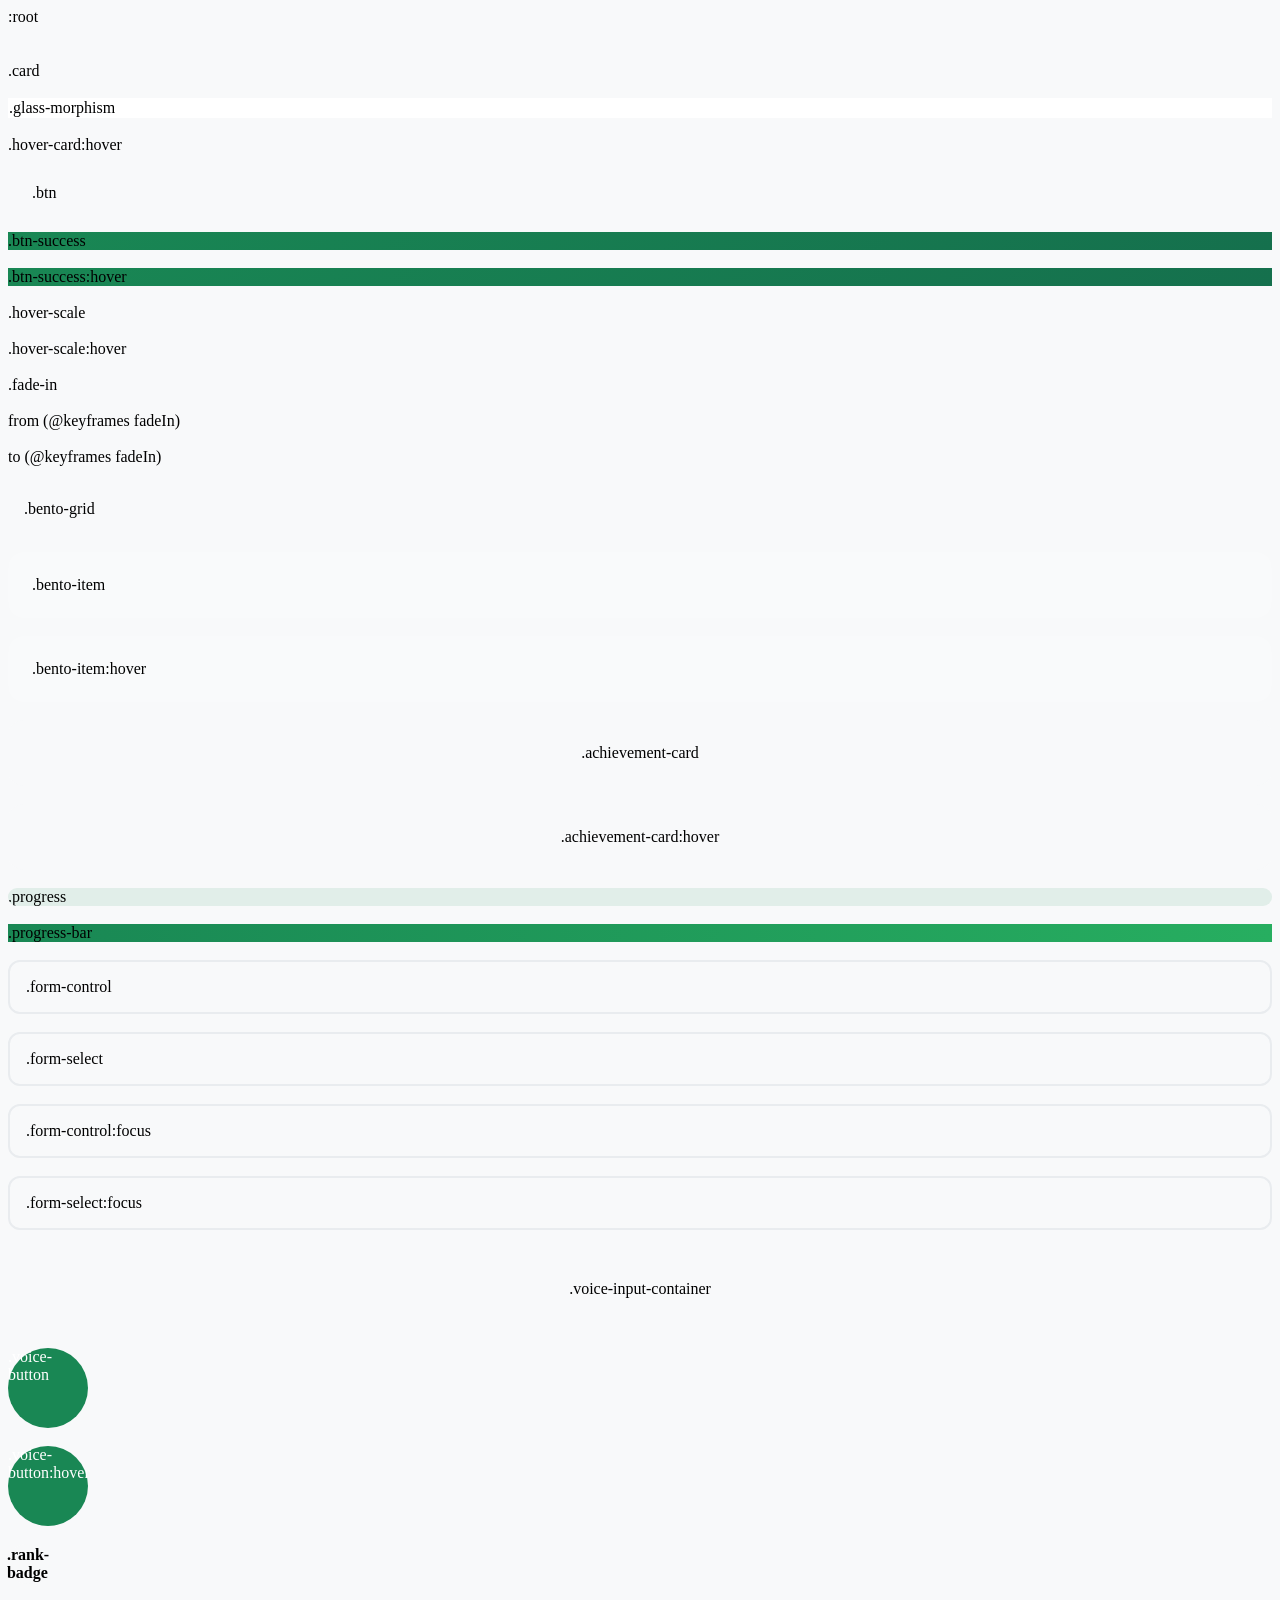
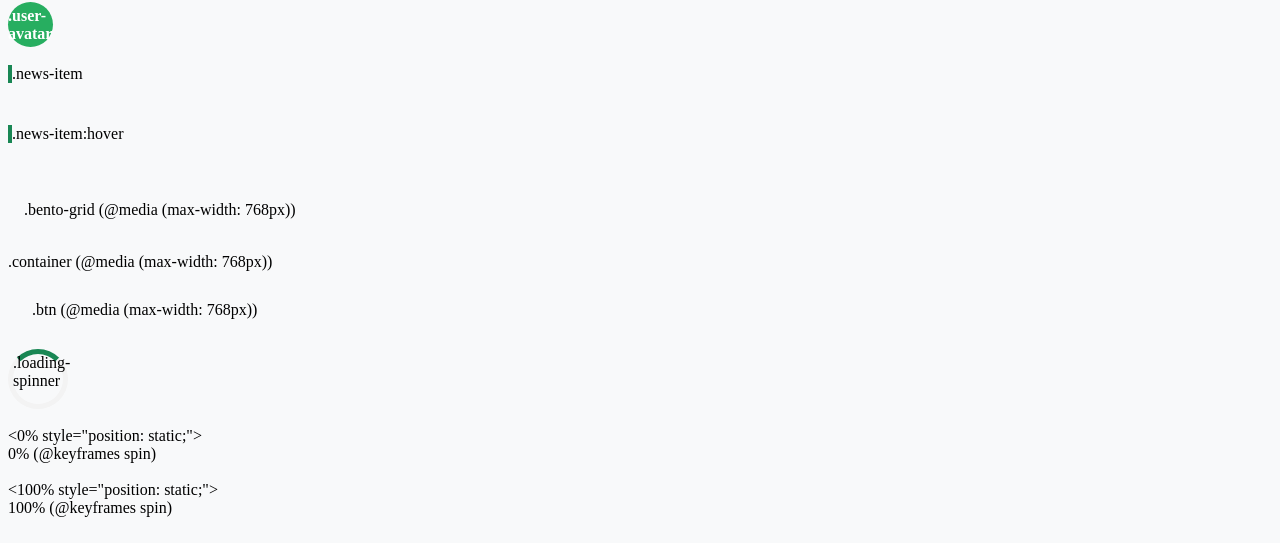
<file: app/templates/prev0~.htm>
<!DOCTYPE html><html><head><title>Preview</title>
<style type="text/css"><!--
/* static/css/custom.css */

/* Global Styles */
:root {
    --primary-color: #198754;
    --primary-dark: #15704d;
    --primary-light: #27ae60;
    --secondary-color: #f8f9fa;
    --accent-color: #ffc107;
}

body {
    background-color: #f8f9fa;
}

/* Card Styles */
.card {
    border-radius: 1rem;
    transition: transform 0.3s ease, box-shadow 0.3s ease;
}

.glass-morphism {
    background: rgba(255, 255, 255, 0.95);
    backdrop-filter: blur(10px);
    border: 1px solid rgba(255, 255, 255, 0.2);
}

.hover-card:hover {
    transform: translateY(-5px);
    box-shadow: 0 15px 30px rgba(0,0,0,0.1) !important;
}

/* Button Styles */
.btn {
    border-radius: 0.75rem;
    padding: 0.75rem 1.5rem;
    transition: all 0.3s ease;
}

.btn-success {
    background: linear-gradient(135deg, var(--primary-color) 0%, var(--primary-dark) 100%);
    border: none;
}

.btn-success:hover {
    background: linear-gradient(135deg, var(--primary-dark) 0%, var(--primary-color) 100%);
    transform: translateY(-2px);
}

/* Animation Classes */
.hover-scale {
    transition: transform 0.2s ease;
}

.hover-scale:hover {
    transform: scale(1.02);
}

.fade-in {
    animation: fadeIn 0.5s ease-in;
}

@keyframes fadeIn {
    from { opacity: 0; transform: translateY(20px); }
    to { opacity: 1; transform: translateY(0); }
}

/* Dashboard Specific Styles */
.bento-grid {
    display: grid;
    grid-template-columns: repeat(auto-fit, minmax(250px, 1fr));
    gap: 1rem;
    padding: 1rem;
}

.bento-item {
    background: rgba(255, 255, 255, 0.1);
    border-radius: 1rem;
    padding: 1.5rem;
    transition: transform 0.3s ease;
}

.bento-item:hover {
    transform: translateY(-5px);
}

.achievement-card {
    background: var(--secondary-color);
    border-radius: 1rem;
    padding: 1.5rem;
    text-align: center;
    transition: all 0.3s ease;
}

.achievement-card:hover {
    transform: translateY(-5px);
    box-shadow: 0 10px 20px rgba(0,0,0,0.1);
}

/* Progress Bars */
.progress {
    background-color: rgba(25, 135, 84, 0.1);
    border-radius: 1rem;
    overflow: hidden;
}

.progress-bar {
    background: linear-gradient(90deg, var(--primary-color) 0%, var(--primary-light) 100%);
    transition: width 0.6s ease;
}

/* Form Styles */
.form-control, .form-select {
    border-radius: 0.75rem;
    padding: 1rem;
    border: 2px solid #e9ecef;
    transition: all 0.3s ease;
}

.form-control:focus, .form-select:focus {
    border-color: var(--primary-color);
    box-shadow: 0 0 0 0.25rem rgba(25, 135, 84, 0.25);
}

/* Voice Input Styles */
.voice-input-container {
    text-align: center;
    padding: 2rem;
}

.voice-button {
    width: 80px;
    height: 80px;
    border-radius: 50%;
    background: var(--primary-color);
    color: white;
    border: none;
    transition: all 0.3s ease;
}

.voice-button:hover {
    transform: scale(1.1);
    background: var(--primary-dark);
}

/* Leaderboard Styles */
.rank-badge {
    width: 40px;
    height: 40px;
    border-radius: 50%;
    display: flex;
    align-items: center;
    justify-content: center;
    font-weight: bold;
    background: var(--secondary-color);
}

.user-avatar {
    width: 45px;
    height: 45px;
    border-radius: 50%;
    background: var(--primary-light);
    color: white;
    display: flex;
    align-items: center;
    justify-content: center;
    font-weight: bold;
}

/* News Card Styles */
.news-item {
    border-left: 4px solid var(--primary-color);
    margin-bottom: 1.5rem;
    transition: all 0.3s ease;
}

.news-item:hover {
    transform: translateX(10px);
}

/* Responsive Design */
@media (max-width: 768px) {
    .bento-grid {
        grid-template-columns: 1fr;
    }

    .container {
        padding: 1rem;
    }

    .btn {
        padding: 0.5rem 1rem;
    }
}

/* Loading Animation */
.loading-spinner {
    width: 50px;
    height: 50px;
    border: 5px solid #f3f3f3;
    border-top: 5px solid var(--primary-color);
    border-radius: 50%;
    animation: spin 1s linear infinite;
}

@keyframes spin {
    0% { transform: rotate(0deg); }
    100% { transform: rotate(360deg); }
}


--></style>
</head>
<body>
<a name="0"></a><div style="position: static;">:root</div>
<br style="clear: both">
<a name="1"></a><br style="clear: both">
<a name="2"></a><div style="position: static;" class="card">.card</div>
<br style="clear: both">
<a name="3"></a><div style="position: static;" class="glass-morphism">.glass-morphism</div>
<br style="clear: both">
<a name="4"></a><div style="position: static;" class="hover-card">.hover-card:hover</div>
<br style="clear: both">
<a name="5"></a><div style="position: static;" class="btn">.btn</div>
<br style="clear: both">
<a name="6"></a><div style="position: static;" class="btn-success">.btn-success</div>
<br style="clear: both">
<a name="7"></a><div style="position: static;" class="btn-success">.btn-success:hover</div>
<br style="clear: both">
<a name="8"></a><div style="position: static;" class="hover-scale">.hover-scale</div>
<br style="clear: both">
<a name="9"></a><div style="position: static;" class="hover-scale">.hover-scale:hover</div>
<br style="clear: both">
<a name="10"></a><div style="position: static;" class="fade-in">.fade-in</div>
<br style="clear: both">
<a name="11"></a><from style="position: static;"><div style="position: static;">from (@keyframes fadeIn)</div>
</from><br style="clear: both">
<a name="12"></a><to style="position: static;"><div style="position: static;">to (@keyframes fadeIn)</div>
</to><br style="clear: both">
<a name="13"></a><div style="position: static;" class="bento-grid">.bento-grid</div>
<br style="clear: both">
<a name="14"></a><div style="position: static;" class="bento-item">.bento-item</div>
<br style="clear: both">
<a name="15"></a><div style="position: static;" class="bento-item">.bento-item:hover</div>
<br style="clear: both">
<a name="16"></a><div style="position: static;" class="achievement-card">.achievement-card</div>
<br style="clear: both">
<a name="17"></a><div style="position: static;" class="achievement-card">.achievement-card:hover</div>
<br style="clear: both">
<a name="18"></a><div style="position: static;" class="progress">.progress</div>
<br style="clear: both">
<a name="19"></a><div style="position: static;" class="progress-bar">.progress-bar</div>
<br style="clear: both">
<a name="20"></a><div style="position: static;" class="form-control">.form-control</div>
<br style="clear: both">
<a name="21"></a><div style="position: static;" class="form-select">.form-select</div>
<br style="clear: both">
<a name="22"></a><div style="position: static;" class="form-control">.form-control:focus</div>
<br style="clear: both">
<a name="23"></a><div style="position: static;" class="form-select">.form-select:focus</div>
<br style="clear: both">
<a name="24"></a><div style="position: static;" class="voice-input-container">.voice-input-container</div>
<br style="clear: both">
<a name="25"></a><div style="position: static;" class="voice-button">.voice-button</div>
<br style="clear: both">
<a name="26"></a><div style="position: static;" class="voice-button">.voice-button:hover</div>
<br style="clear: both">
<a name="27"></a><div style="position: static;" class="rank-badge">.rank-badge</div>
<br style="clear: both">
<a name="28"></a><div style="position: static;" class="user-avatar">.user-avatar</div>
<br style="clear: both">
<a name="29"></a><div style="position: static;" class="news-item">.news-item</div>
<br style="clear: both">
<a name="30"></a><div style="position: static;" class="news-item">.news-item:hover</div>
<br style="clear: both">
<a name="31"></a><div style="position: static;" class="bento-grid"><div style="position: static;">.bento-grid (@media (max-width: 768px))</div>
</div><br style="clear: both">
<a name="32"></a><div style="position: static;" class="container"><div style="position: static;">.container (@media (max-width: 768px))</div>
</div><br style="clear: both">
<a name="33"></a><div style="position: static;" class="btn"><div style="position: static;">.btn (@media (max-width: 768px))</div>
</div><br style="clear: both">
<a name="34"></a><div style="position: static;" class="loading-spinner">.loading-spinner</div>
<br style="clear: both">
<a name="35"></a><0% style="position: static;"><div style="position: static;">0% (@keyframes spin)</div>
</0%><br style="clear: both">
<a name="36"></a><100% style="position: static;"><div style="position: static;">100% (@keyframes spin)</div>
</100%><br style="clear: both">

</body></html>
</file>
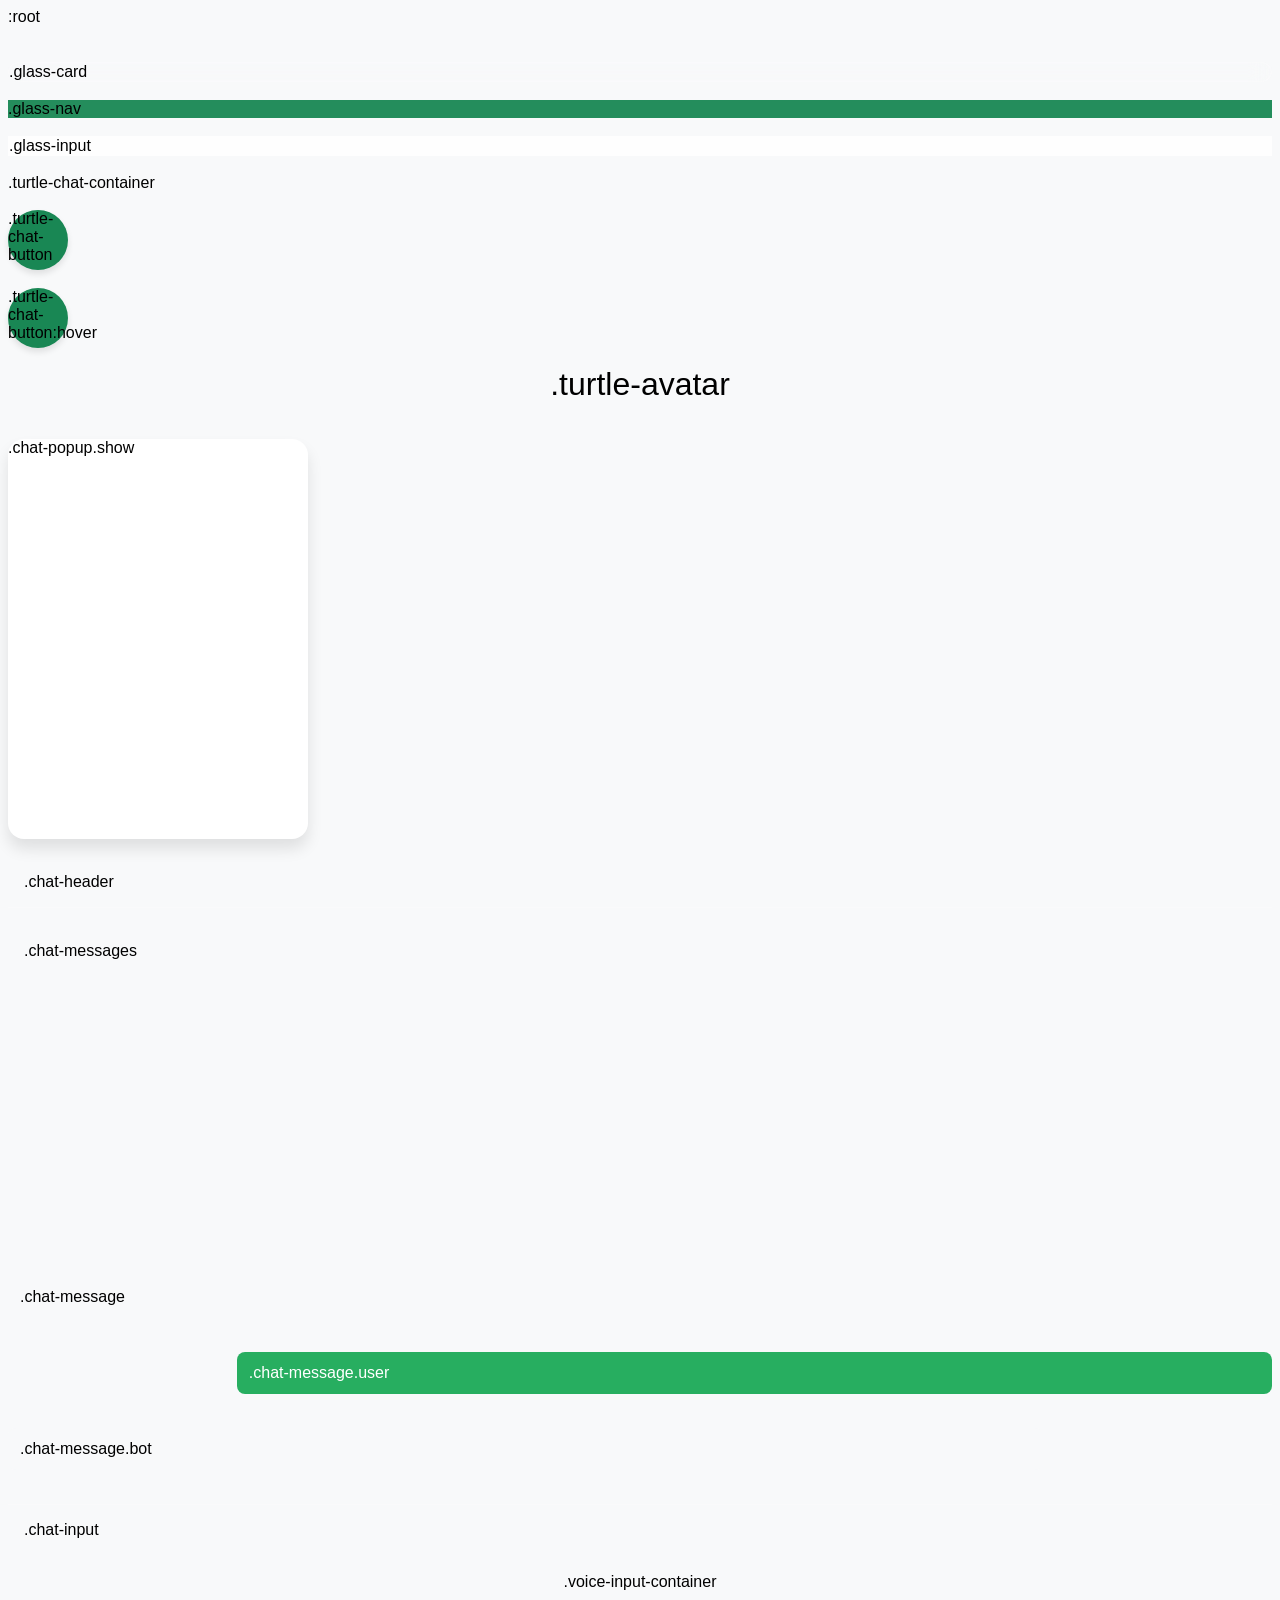
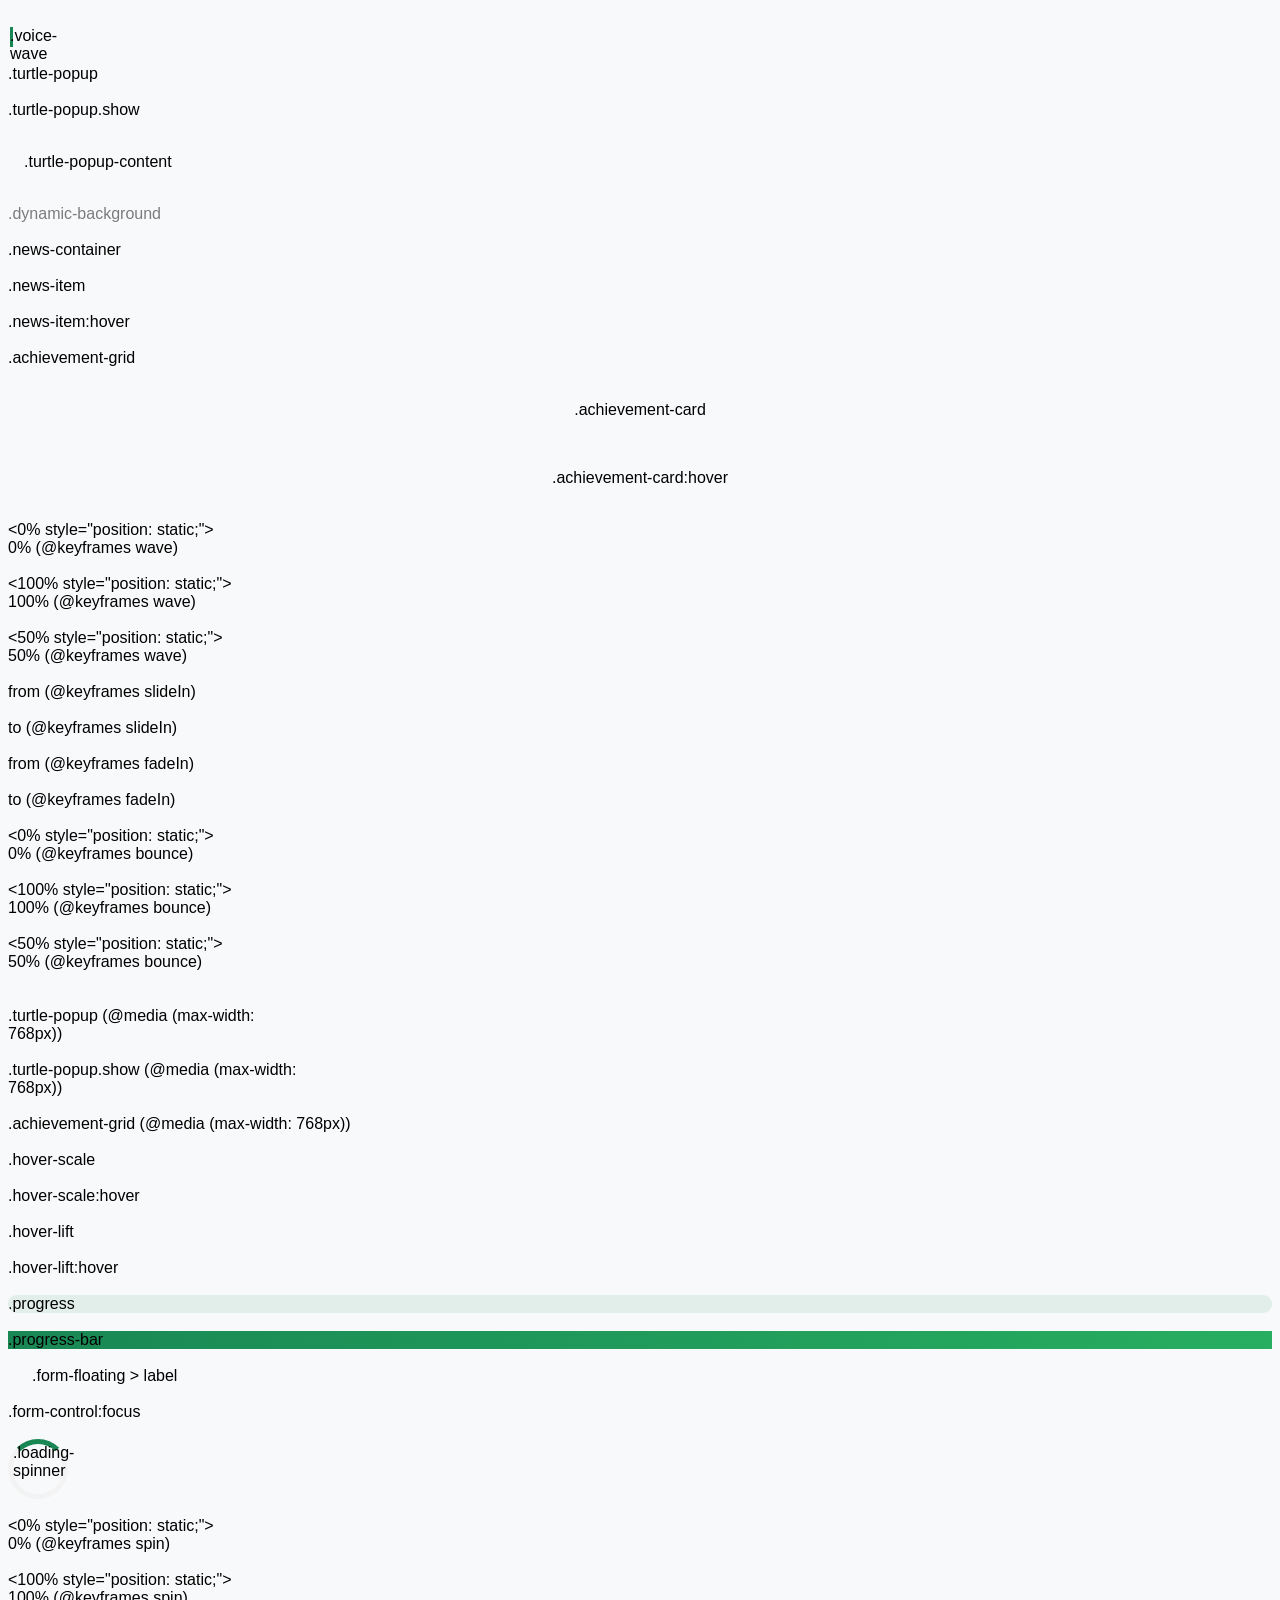
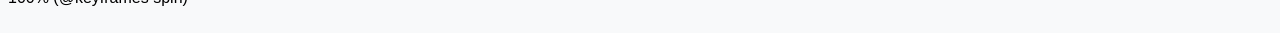
<file: app/templates/prev1~.htm>
<!DOCTYPE html><html><head><title>Preview</title>
<style type="text/css"><!--
/* static/css/custom.css */

/* Root Variables */
:root {
    --primary-color: #198754;
    --primary-dark: #15704d;
    --primary-light: #27ae60;
    --secondary-color: #f8f9fa;
    --accent-color: #ffc107;
    --text-light: #ffffff;
    --text-dark: #212529;
    --glass-bg: rgba(255, 255, 255, 0.1);
    --glass-border: rgba(255, 255, 255, 0.2);
    --shadow-sm: 0 2px 4px rgba(0,0,0,0.1);
    --shadow-md: 0 4px 6px rgba(0,0,0,0.1);
    --shadow-lg: 0 10px 15px rgba(0,0,0,0.1);
    --transition-speed: 0.3s;
}

/* Global Styles */
body {
    background-color: var(--secondary-color);
    font-family: 'Inter', sans-serif;
}

/* Glass Morphism */
.glass-card {
    background: var(--glass-bg);
    backdrop-filter: blur(10px);
    border: 1px solid var(--glass-border);
    border-radius: 1rem;
    transition: transform var(--transition-speed) ease,
                box-shadow var(--transition-speed) ease;
}

.glass-nav {
    background: rgba(25, 135, 84, 0.95);
    backdrop-filter: blur(10px);
}

.glass-input {
    background: rgba(255, 255, 255, 0.9);
    border: 1px solid var(--glass-border);
    transition: all var(--transition-speed) ease;
}

/* AI Assistant Styles */
.turtle-chat-container {
    position: fixed;
    bottom: 20px;
    right: 20px;
    z-index: 1000;
}

.turtle-chat-button {
    width: 60px;
    height: 60px;
    border-radius: 50%;
    background: var(--primary-color);
    cursor: pointer;
    box-shadow: var(--shadow-md);
    transition: transform var(--transition-speed) ease;
}

.turtle-chat-button:hover {
    transform: scale(1.1);
}

.turtle-avatar {
    width: 100%;
    height: 100%;
    display: flex;
    align-items: center;
    justify-content: center;
    font-size: 2rem;
}

.chat-popup {
    position: fixed;
    bottom: 100px;
    right: 20px;
    width: 300px;
    height: 400px;
    background: white;
    border-radius: 1rem;
    box-shadow: var(--shadow-lg);
    display: none;
    z-index: 1000;
}

.chat-popup.show {
    display: block;
    animation: slideIn var(--transition-speed) ease;
}

.chat-header {
    padding: 1rem;
    border-bottom: 1px solid var(--glass-border);
    display: flex;
    justify-content: space-between;
    align-items: center;
}

.chat-messages {
    height: 300px;
    overflow-y: auto;
    padding: 1rem;
}

.chat-message {
    margin-bottom: 1rem;
    padding: 0.75rem;
    border-radius: 0.5rem;
    max-width: 80%;
}

.chat-message.user {
    background: var(--primary-light);
    color: white;
    margin-left: auto;
}

.chat-message.bot {
    background: var(--secondary-color);
    margin-right: auto;
}

.chat-input {
    padding: 1rem;
    border-top: 1px solid var(--glass-border);
    display: flex;
    gap: 0.5rem;
}

/* Voice Input Styles */
.voice-input-container {
    display: flex;
    flex-direction: column;
    align-items: center;
}

.voice-animation-container {
    display: none;
    justify-content: center;
    align-items: center;
    height: 60px;
    margin-bottom: 1rem;
}

.voice-wave {
    width: 3px;
    height: 20px;
    margin: 0 2px;
    background-color: var(--primary-color);
    animation: wave 1s infinite ease-in-out;
}

/* Turtle Popup Styles */
.turtle-popup {
    position: fixed;
    bottom: 100px;
    right: -300px;
    width: 300px;
    transition: right var(--transition-speed) ease;
    z-index: 999;
}

.turtle-popup.show {
    right: 20px;
}

.turtle-popup-content {
    padding: 1rem;
    display: flex;
    align-items: center;
    gap: 1rem;
}

/* Dynamic Background Styles */
.dynamic-background {
    position: fixed;
    top: 0;
    left: 0;
    width: 100%;
    height: 100%;
    z-index: -1;
    opacity: 0.5;
}

/* News Section Styles */
.news-container {
    display: grid;
    gap: 1rem;
}

.news-item {
    transition: transform var(--transition-speed) ease;
}

.news-item:hover {
    transform: translateY(-5px);
}

/* Achievement Styles */
.achievement-grid {
    display: grid;
    gap: 1rem;
    grid-template-columns: repeat(auto-fit, minmax(150px, 1fr));
}

.achievement-card {
    padding: 1rem;
    text-align: center;
    transition: transform var(--transition-speed) ease;
}

.achievement-card:hover {
    transform: translateY(-5px);
}

/* Animation Keyframes */
@keyframes wave {
    0%, 100% { height: 20px; }
    50% { height: 40px; }
}

@keyframes slideIn {
    from { transform: translateX(100%); opacity: 0; }
    to { transform: translateX(0); opacity: 1; }
}

@keyframes fadeIn {
    from { opacity: 0; }
    to { opacity: 1; }
}

@keyframes bounce {
    0%, 100% { transform: translateY(0); }
    50% { transform: translateY(-10px); }
}

/* Responsive Design */
@media (max-width: 768px) {
    .chat-popup {
        width: 90%;
        right: 5%;
        bottom: 80px;
    }

    .turtle-popup {
        width: 90%;
        right: -100%;
    }

    .turtle-popup.show {
        right: 5%;
    }

    .achievement-grid {
        grid-template-columns: repeat(auto-fit, minmax(120px, 1fr));
    }
}

/* Utility Classes */
.hover-scale {
    transition: transform var(--transition-speed) ease;
}

.hover-scale:hover {
    transform: scale(1.05);
}

.hover-lift {
    transition: transform var(--transition-speed) ease,
                box-shadow var(--transition-speed) ease;
}

.hover-lift:hover {
    transform: translateY(-5px);
    box-shadow: var(--shadow-lg);
}

/* Progress Indicators */
.progress {
    background-color: rgba(25, 135, 84, 0.1);
    border-radius: 1rem;
    overflow: hidden;
}

.progress-bar {
    background: linear-gradient(90deg, var(--primary-color) 0%, var(--primary-light) 100%);
    transition: width 0.6s ease;
}

/* Form Styles */
.form-floating > label {
    padding-left: 1.5rem;
}

.form-control:focus {
    border-color: var(--primary-color);
    box-shadow: 0 0 0 0.25rem rgba(25, 135, 84, 0.25);
}

/* Loading Animations */
.loading-spinner {
    width: 50px;
    height: 50px;
    border: 5px solid #f3f3f3;
    border-top: 5px solid var(--primary-color);
    border-radius: 50%;
    animation: spin 1s linear infinite;
}

@keyframes spin {
    0% { transform: rotate(0deg); }
    100% { transform: rotate(360deg); }
}


--></style>
</head>
<body>
<a name="0"></a><div style="position: static;">:root</div>
<br style="clear: both">
<a name="1"></a><br style="clear: both">
<a name="2"></a><div style="position: static;" class="glass-card">.glass-card</div>
<br style="clear: both">
<a name="3"></a><div style="position: static;" class="glass-nav">.glass-nav</div>
<br style="clear: both">
<a name="4"></a><div style="position: static;" class="glass-input">.glass-input</div>
<br style="clear: both">
<a name="5"></a><div style="position: static;" class="turtle-chat-container">.turtle-chat-container</div>
<br style="clear: both">
<a name="6"></a><div style="position: static;" class="turtle-chat-button">.turtle-chat-button</div>
<br style="clear: both">
<a name="7"></a><div style="position: static;" class="turtle-chat-button">.turtle-chat-button:hover</div>
<br style="clear: both">
<a name="8"></a><div style="position: static;" class="turtle-avatar">.turtle-avatar</div>
<br style="clear: both">
<a name="9"></a><div style="position: static;" class="chat-popup">.chat-popup</div>
<br style="clear: both">
<a name="10"></a><div style="position: static;" class="chat-popup show">.chat-popup.show</div>
<br style="clear: both">
<a name="11"></a><div style="position: static;" class="chat-header">.chat-header</div>
<br style="clear: both">
<a name="12"></a><div style="position: static;" class="chat-messages">.chat-messages</div>
<br style="clear: both">
<a name="13"></a><div style="position: static;" class="chat-message">.chat-message</div>
<br style="clear: both">
<a name="14"></a><div style="position: static;" class="chat-message user">.chat-message.user</div>
<br style="clear: both">
<a name="15"></a><div style="position: static;" class="chat-message bot">.chat-message.bot</div>
<br style="clear: both">
<a name="16"></a><div style="position: static;" class="chat-input">.chat-input</div>
<br style="clear: both">
<a name="17"></a><div style="position: static;" class="voice-input-container">.voice-input-container</div>
<br style="clear: both">
<a name="18"></a><div style="position: static;" class="voice-animation-container">.voice-animation-container</div>
<br style="clear: both">
<a name="19"></a><div style="position: static;" class="voice-wave">.voice-wave</div>
<br style="clear: both">
<a name="20"></a><div style="position: static;" class="turtle-popup">.turtle-popup</div>
<br style="clear: both">
<a name="21"></a><div style="position: static;" class="turtle-popup show">.turtle-popup.show</div>
<br style="clear: both">
<a name="22"></a><div style="position: static;" class="turtle-popup-content">.turtle-popup-content</div>
<br style="clear: both">
<a name="23"></a><div style="position: static;" class="dynamic-background">.dynamic-background</div>
<br style="clear: both">
<a name="24"></a><div style="position: static;" class="news-container">.news-container</div>
<br style="clear: both">
<a name="25"></a><div style="position: static;" class="news-item">.news-item</div>
<br style="clear: both">
<a name="26"></a><div style="position: static;" class="news-item">.news-item:hover</div>
<br style="clear: both">
<a name="27"></a><div style="position: static;" class="achievement-grid">.achievement-grid</div>
<br style="clear: both">
<a name="28"></a><div style="position: static;" class="achievement-card">.achievement-card</div>
<br style="clear: both">
<a name="29"></a><div style="position: static;" class="achievement-card">.achievement-card:hover</div>
<br style="clear: both">
<a name="30"></a><0% style="position: static;"><div style="position: static;">0% (@keyframes wave)</div>
</0%><br style="clear: both">
<a name="31"></a><100% style="position: static;"><div style="position: static;">100% (@keyframes wave)</div>
</100%><br style="clear: both">
<a name="32"></a><50% style="position: static;"><div style="position: static;">50% (@keyframes wave)</div>
</50%><br style="clear: both">
<a name="33"></a><from style="position: static;"><div style="position: static;">from (@keyframes slideIn)</div>
</from><br style="clear: both">
<a name="34"></a><to style="position: static;"><div style="position: static;">to (@keyframes slideIn)</div>
</to><br style="clear: both">
<a name="35"></a><from style="position: static;"><div style="position: static;">from (@keyframes fadeIn)</div>
</from><br style="clear: both">
<a name="36"></a><to style="position: static;"><div style="position: static;">to (@keyframes fadeIn)</div>
</to><br style="clear: both">
<a name="37"></a><0% style="position: static;"><div style="position: static;">0% (@keyframes bounce)</div>
</0%><br style="clear: both">
<a name="38"></a><100% style="position: static;"><div style="position: static;">100% (@keyframes bounce)</div>
</100%><br style="clear: both">
<a name="39"></a><50% style="position: static;"><div style="position: static;">50% (@keyframes bounce)</div>
</50%><br style="clear: both">
<a name="40"></a><div style="position: static;" class="chat-popup"><div style="position: static;">.chat-popup (@media (max-width: 768px))</div>
</div><br style="clear: both">
<a name="41"></a><div style="position: static;" class="turtle-popup"><div style="position: static;">.turtle-popup (@media (max-width: 768px))</div>
</div><br style="clear: both">
<a name="42"></a><div style="position: static;" class="turtle-popup show"><div style="position: static;">.turtle-popup.show (@media (max-width: 768px))</div>
</div><br style="clear: both">
<a name="43"></a><div style="position: static;" class="achievement-grid"><div style="position: static;">.achievement-grid (@media (max-width: 768px))</div>
</div><br style="clear: both">
<a name="44"></a><div style="position: static;" class="hover-scale">.hover-scale</div>
<br style="clear: both">
<a name="45"></a><div style="position: static;" class="hover-scale">.hover-scale:hover</div>
<br style="clear: both">
<a name="46"></a><div style="position: static;" class="hover-lift">.hover-lift</div>
<br style="clear: both">
<a name="47"></a><div style="position: static;" class="hover-lift">.hover-lift:hover</div>
<br style="clear: both">
<a name="48"></a><div style="position: static;" class="progress">.progress</div>
<br style="clear: both">
<a name="49"></a><div style="position: static;" class="progress-bar">.progress-bar</div>
<br style="clear: both">
<a name="50"></a><div style="position: static;" class="form-floating"><label style="position: static;">.form-floating > label</label></div><br style="clear: both">
<a name="51"></a><div style="position: static;" class="form-control">.form-control:focus</div>
<br style="clear: both">
<a name="52"></a><div style="position: static;" class="loading-spinner">.loading-spinner</div>
<br style="clear: both">
<a name="53"></a><0% style="position: static;"><div style="position: static;">0% (@keyframes spin)</div>
</0%><br style="clear: both">
<a name="54"></a><100% style="position: static;"><div style="position: static;">100% (@keyframes spin)</div>
</100%><br style="clear: both">

</body></html>
</file>
